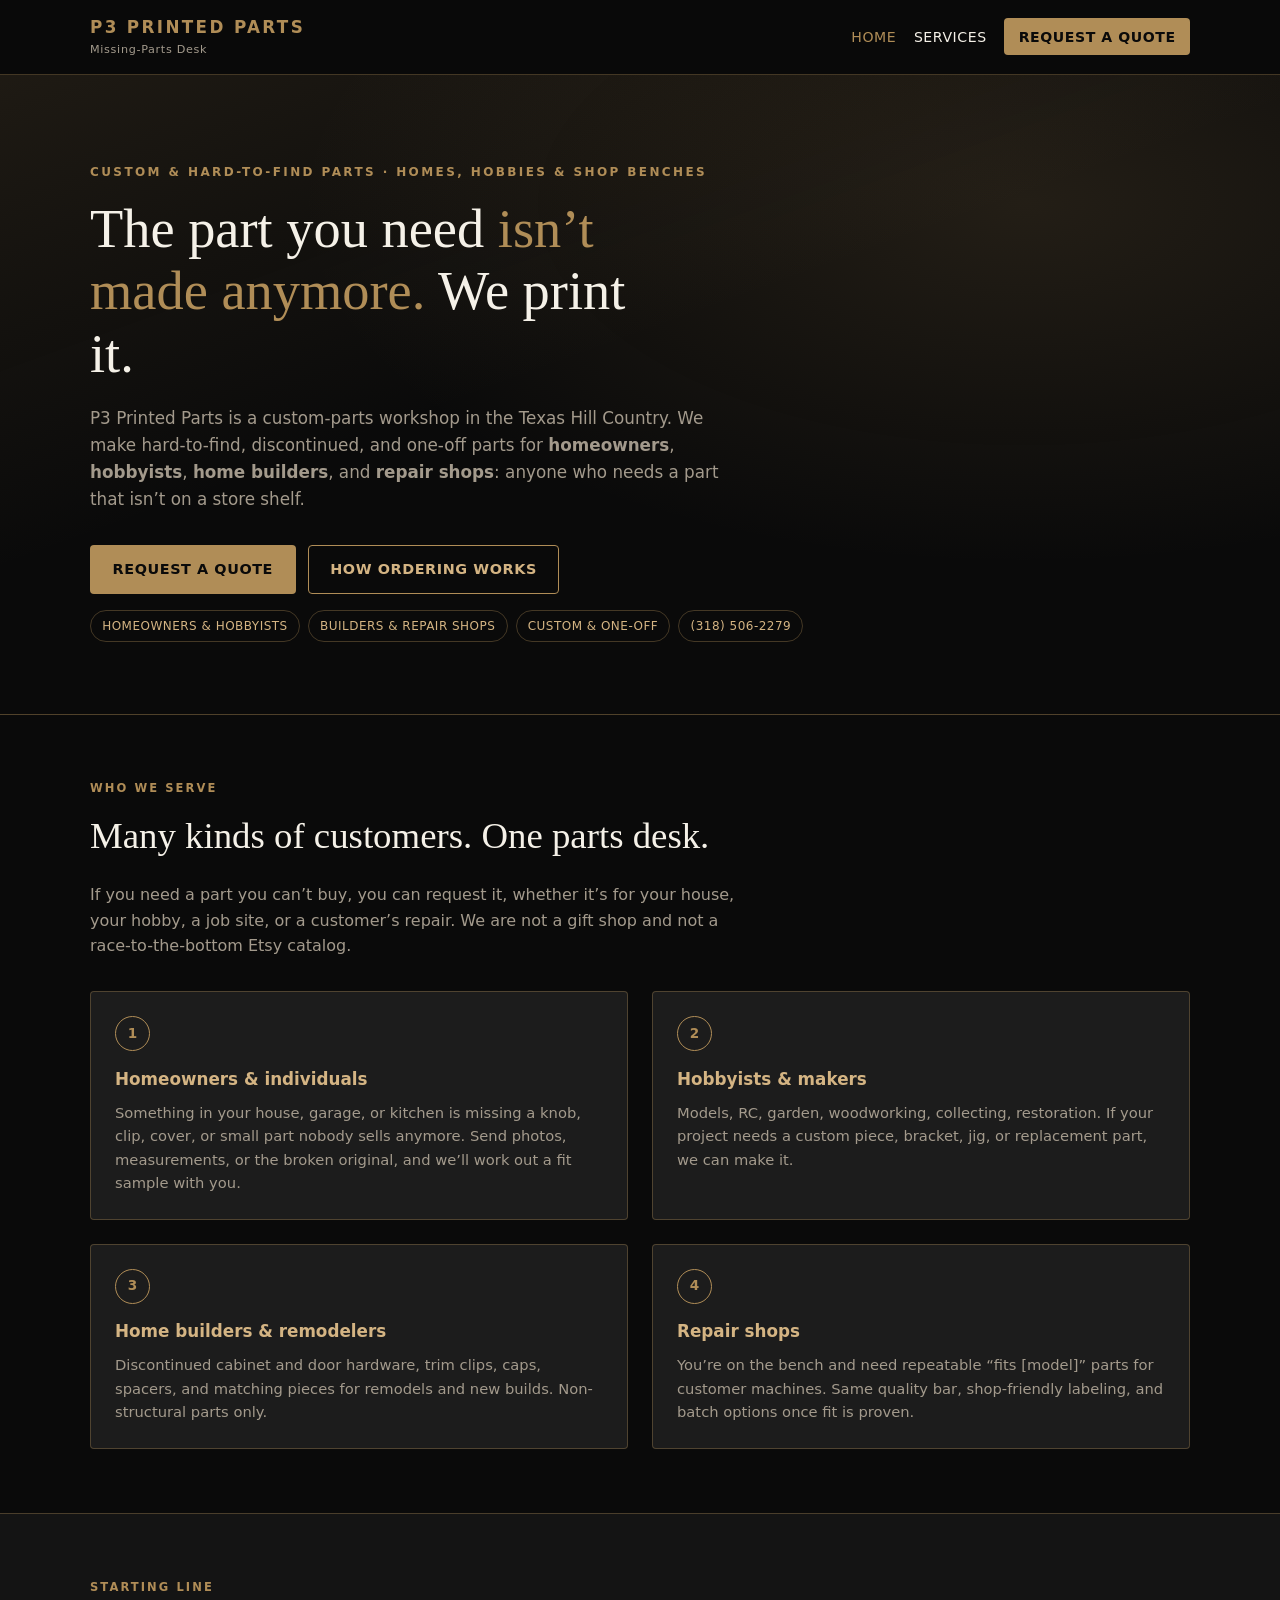
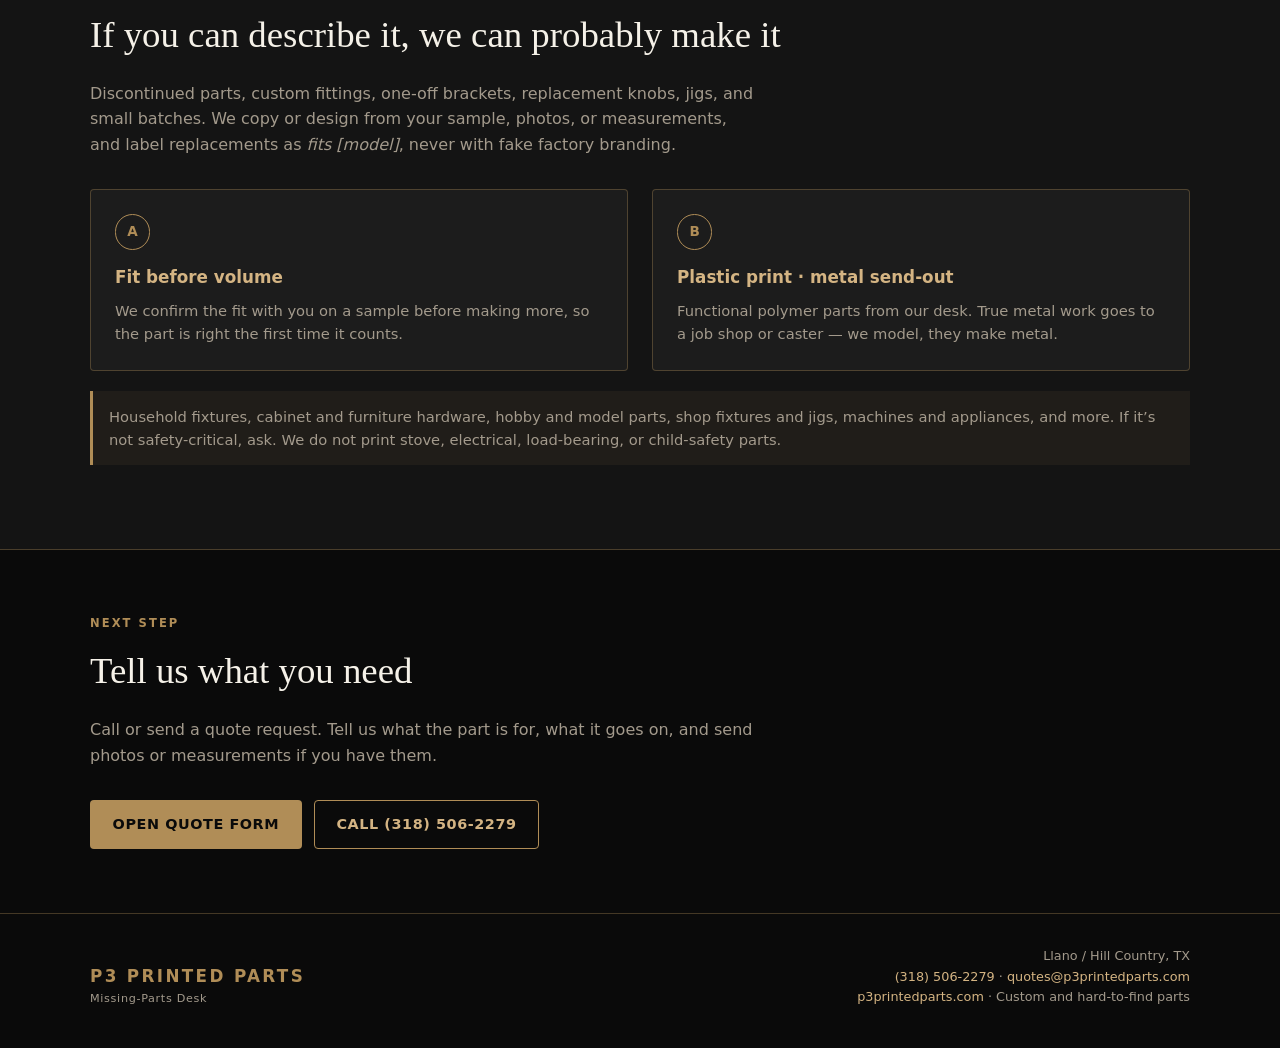
<file: index.html>
<!DOCTYPE html>
<html lang="en">
<head>
  <meta charset="utf-8" />
  <meta name="viewport" content="width=device-width, initial-scale=1" />
  <title>P3 Printed Parts | Missing-Parts Desk</title>
  <meta name="description" content="Custom, discontinued, and hard-to-find parts for homeowners, hobbyists, home builders, and repair shops. Made to order in Llano / Hill Country, TX. (318) 506-2279." />
  <link rel="stylesheet" href="css/styles.css" />
  <link rel="canonical" href="https://p3printedparts.com/index.html" />
  <link rel="alternate" type="text/plain" title="Agent summary" href="llms.txt" />
  <link rel="agent-card" type="application/json" href=".well-known/agent-card.json" />
  <meta name="robots" content="index, follow" />
  <meta property="og:site_name" content="P3 Printed Parts" />
  <meta property="og:type" content="website" />
  <meta property="og:url" content="https://p3printedparts.com/index.html" />
  <script type="application/ld+json">
{
  "@context": "https://schema.org",
  "@type": "LocalBusiness",
  "@id": "https://p3printedparts.com/#business",
  "name": "P3 Printed Parts",
  "description": "Custom, discontinued, and hard-to-find parts made to order for homeowners, hobbyists, home builders, and repair shops.",
  "url": "https://p3printedparts.com",
  "telephone": "+1-318-506-2279",
  "email": "quotes@p3printedparts.com",
  "address": {
    "@type": "PostalAddress",
    "addressLocality": "Llano",
    "addressRegion": "TX",
    "addressCountry": "US"
  },
  "areaServed": {
    "@type": "Country",
    "name": "United States"
  },
  "makesOffer": {
    "@type": "Offer",
    "itemOffered": {
      "@type": "Service",
      "name": "Custom and hard-to-find parts, made to order",
      "serviceType": "Custom and replacement part fabrication"
    }
  },
  "contactPoint": {
    "@type": "ContactPoint",
    "contactType": "quotes",
    "email": "quotes@p3printedparts.com",
    "telephone": "+1-318-506-2279",
    "availableLanguage": "English"
  }
}
  </script>
</head>
<body>
  <header class="site-header">
    <div class="wrap header-inner">
      <div>
        <div class="logo-mark">P3 Printed Parts</div>
        <div class="logo-sub">Missing-Parts Desk</div>
      </div>
      <button class="nav-toggle" type="button" aria-label="Menu" aria-expanded="false">Menu</button>
      <nav class="nav" aria-label="Primary">
        <a class="active" href="index.html">Home</a>
        <a href="services.html">Services</a>
        <a class="nav-cta" href="contact.html">Request a Quote</a>
      </nav>
    </div>
  </header>

  <main>
    <section class="hero">
      <div class="wrap">
        <p class="hero-kicker">Custom &amp; hard-to-find parts · Homes, hobbies &amp; shop benches</p>
        <h1>The part you need <span>isn’t made anymore.</span> We print it.</h1>
        <p class="hero-lead">
          P3 Printed Parts is a custom-parts workshop in the Texas Hill Country.
          We make hard-to-find, discontinued, and one-off parts for <strong>homeowners</strong>, <strong>hobbyists</strong>,
          <strong>home builders</strong>, and <strong>repair shops</strong>: anyone who needs a part that isn’t on a store shelf.
        </p>
        <div class="hero-actions">
          <a class="btn btn-primary" href="contact.html">Request a quote</a>
          <a class="btn btn-ghost" href="services.html">How ordering works</a>
        </div>
        <div class="pill-row">
          <span class="pill">Homeowners &amp; hobbyists</span>
          <span class="pill">Builders &amp; repair shops</span>
          <span class="pill">Custom &amp; one-off</span>
          <span class="pill">(318) 506-2279</span>
        </div>
      </div>
    </section>

    <section>
      <div class="wrap">
        <p class="section-label">Who we serve</p>
        <h2>Many kinds of customers. One parts desk.</h2>
        <p class="section-intro">
          If you need a part you can’t buy, you can request it, whether it’s for your house, your hobby, a job site, or a customer’s repair.
          We are not a gift shop and not a race-to-the-bottom Etsy catalog.
        </p>
        <div class="grid-2">
          <article class="card">
            <div class="card-icon">1</div>
            <h3>Homeowners &amp; individuals</h3>
            <p>Something in your house, garage, or kitchen is missing a knob, clip, cover, or small part nobody sells anymore. Send photos, measurements, or the broken original, and we’ll work out a fit sample with you.</p>
          </article>
          <article class="card">
            <div class="card-icon">2</div>
            <h3>Hobbyists &amp; makers</h3>
            <p>Models, RC, garden, woodworking, collecting, restoration. If your project needs a custom piece, bracket, jig, or replacement part, we can make it.</p>
          </article>
          <article class="card">
            <div class="card-icon">3</div>
            <h3>Home builders &amp; remodelers</h3>
            <p>Discontinued cabinet and door hardware, trim clips, caps, spacers, and matching pieces for remodels and new builds. Non-structural parts only.</p>
          </article>
          <article class="card">
            <div class="card-icon">4</div>
            <h3>Repair shops</h3>
            <p>You’re on the bench and need repeatable “fits [model]” parts for customer machines. Same quality bar, shop-friendly labeling, and batch options once fit is proven.</p>
          </article>
        </div>
      </div>
    </section>

    <section class="band-dark">
      <div class="wrap">
        <p class="section-label">Starting line</p>
        <h2>If you can describe it, we can probably make it</h2>
        <p class="section-intro">
          Discontinued parts, custom fittings, one-off brackets, replacement knobs, jigs, and small batches.
          We copy or design from your sample, photos, or measurements, and label replacements as <em>fits [model]</em>, never with fake factory branding.
        </p>
        <div class="grid-2">
          <article class="card">
            <div class="card-icon">A</div>
            <h3>Fit before volume</h3>
            <p>We confirm the fit with you on a sample before making more, so the part is right the first time it counts.</p>
          </article>
          <article class="card">
            <div class="card-icon">B</div>
            <h3>Plastic print · metal send-out</h3>
            <p>Functional polymer parts from our desk. True metal work goes to a job shop or caster — we model, they make metal.</p>
          </article>
        </div>
        <div class="callout">
          Household fixtures, cabinet and furniture hardware, hobby and model parts, shop fixtures and jigs, machines and appliances, and more. If it’s not safety-critical, ask.
          We do not print stove, electrical, load-bearing, or child-safety parts.
        </div>
      </div>
    </section>

    <section>
      <div class="wrap">
        <p class="section-label">Next step</p>
        <h2>Tell us what you need</h2>
        <p class="section-intro">
          Call or send a quote request. Tell us what the part is for, what it goes on, and send photos or measurements if you have them.
        </p>
        <div class="hero-actions">
          <a class="btn btn-primary" href="contact.html">Open quote form</a>
          <a class="btn btn-ghost" href="tel:+13185062279">Call (318) 506-2279</a>
        </div>
      </div>
    </section>
  </main>

  <footer class="site-footer">
    <div class="wrap footer-inner">
      <div>
        <div class="logo-mark">P3 Printed Parts</div>
        <div class="logo-sub">Missing-Parts Desk</div>
      </div>
      <div class="footer-meta">
        Llano / Hill Country, TX<br />
        <a href="tel:+13185062279">(318) 506-2279</a> ·
        <a href="mailto:quotes@p3printedparts.com">quotes@p3printedparts.com</a><br />
        <a href="https://p3printedparts.com">p3printedparts.com</a> · Custom and hard-to-find parts
      </div>
    </div>
  </footer>
  <script src="js/main.js"></script>
</body>
</html>
</file>
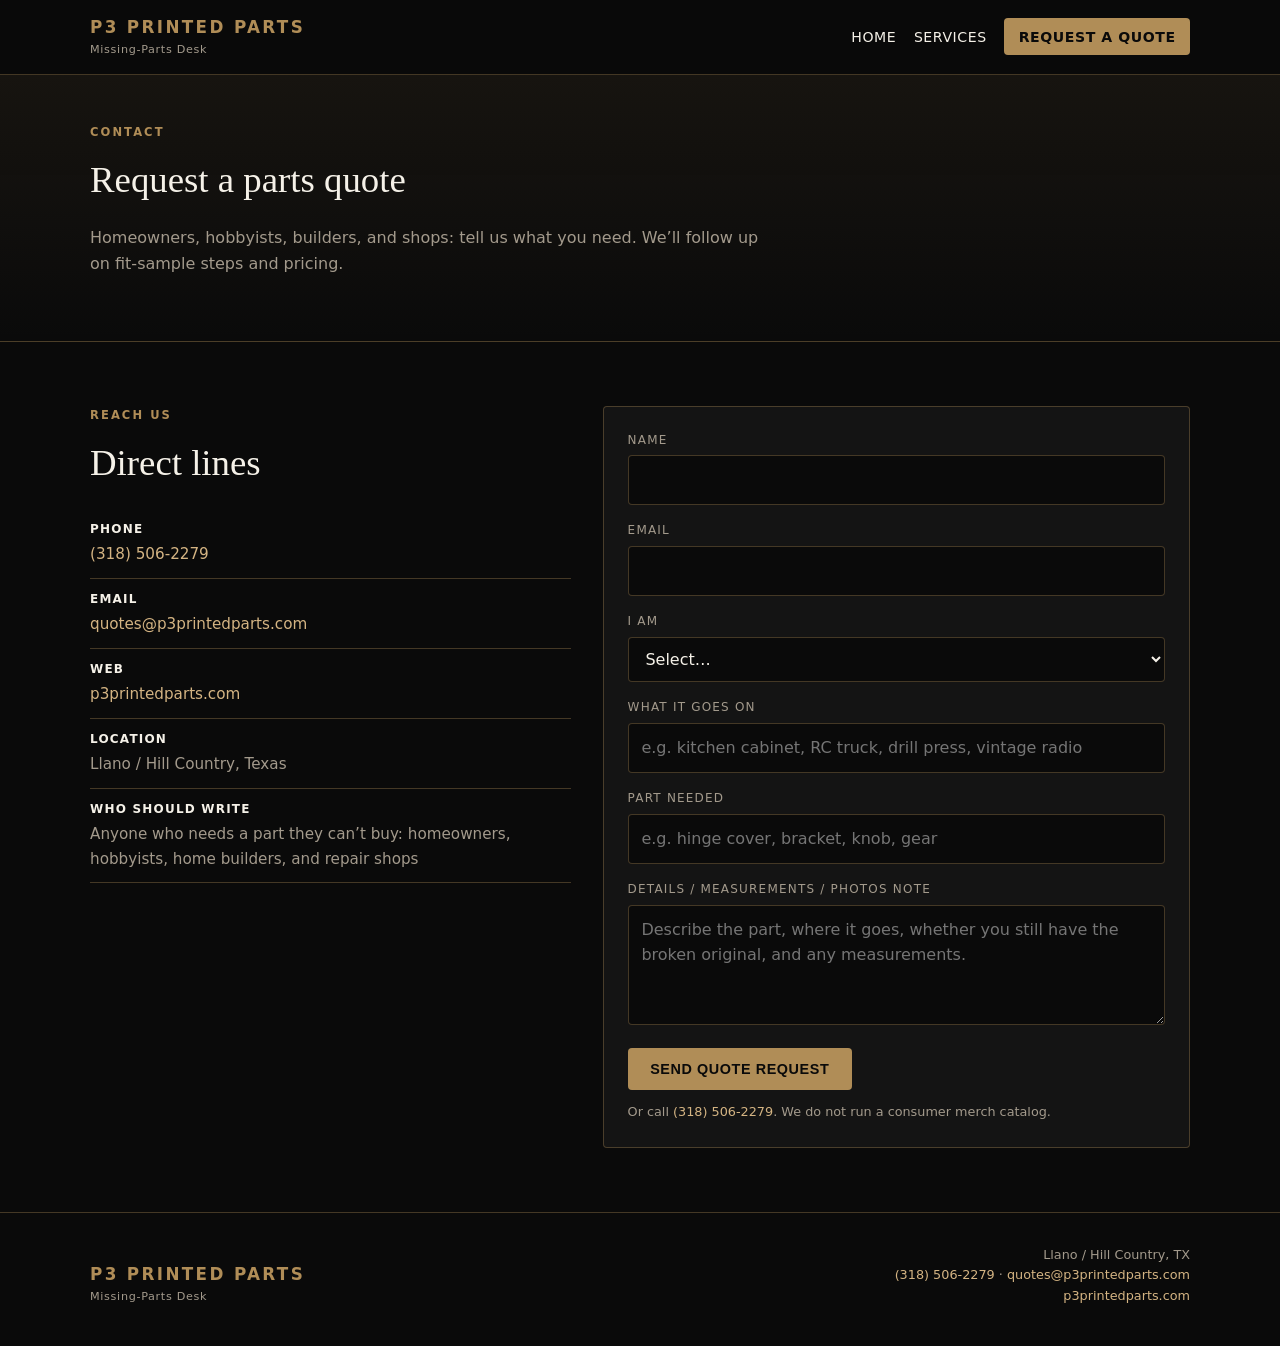
<file: contact.html>
<!DOCTYPE html>
<html lang="en">
<head>
  <meta charset="utf-8" />
  <meta name="viewport" content="width=device-width, initial-scale=1" />
  <title>Contact / Quote — P3 Printed Parts</title>
  <meta name="description" content="Request a quote for a custom or hard-to-find part. Homeowners, hobbyists, home builders, and repair shops welcome. (318) 506-2279." />
  <link rel="stylesheet" href="css/styles.css" />
  <link rel="canonical" href="https://p3printedparts.com/contact.html" />
  <link rel="alternate" type="text/plain" title="Agent summary" href="llms.txt" />
  <link rel="agent-card" type="application/json" href=".well-known/agent-card.json" />
  <meta name="robots" content="index, follow" />
  <meta property="og:site_name" content="P3 Printed Parts" />
  <meta property="og:type" content="website" />
  <meta property="og:url" content="https://p3printedparts.com/contact.html" />
  <script type="application/ld+json">
{
  "@context": "https://schema.org",
  "@type": "LocalBusiness",
  "@id": "https://p3printedparts.com/#business",
  "name": "P3 Printed Parts",
  "description": "Custom, discontinued, and hard-to-find parts made to order for homeowners, hobbyists, home builders, and repair shops.",
  "url": "https://p3printedparts.com",
  "telephone": "+1-318-506-2279",
  "email": "quotes@p3printedparts.com",
  "address": {
    "@type": "PostalAddress",
    "addressLocality": "Llano",
    "addressRegion": "TX",
    "addressCountry": "US"
  },
  "areaServed": {
    "@type": "Country",
    "name": "United States"
  },
  "makesOffer": {
    "@type": "Offer",
    "itemOffered": {
      "@type": "Service",
      "name": "Custom and hard-to-find parts, made to order",
      "serviceType": "Custom and replacement part fabrication"
    }
  },
  "contactPoint": {
    "@type": "ContactPoint",
    "contactType": "quotes",
    "email": "quotes@p3printedparts.com",
    "telephone": "+1-318-506-2279",
    "availableLanguage": "English"
  }
}
  </script>
</head>
<body>
  <header class="site-header">
    <div class="wrap header-inner">
      <div>
        <div class="logo-mark">P3 Printed Parts</div>
        <div class="logo-sub">Missing-Parts Desk</div>
      </div>
      <button class="nav-toggle" type="button" aria-label="Menu" aria-expanded="false">Menu</button>
      <nav class="nav" aria-label="Primary">
        <a href="index.html">Home</a>
        <a href="services.html">Services</a>
        <a class="nav-cta active" href="contact.html">Request a Quote</a>
      </nav>
    </div>
  </header>

  <main>
    <section class="page-hero">
      <div class="wrap">
        <p class="section-label">Contact</p>
        <h2>Request a parts quote</h2>
        <p class="section-intro">Homeowners, hobbyists, builders, and shops: tell us what you need. We’ll follow up on fit-sample steps and pricing.</p>
      </div>
    </section>

    <section>
      <div class="wrap contact-grid">
        <div>
          <p class="section-label">Reach us</p>
          <h2>Direct lines</h2>
          <ul class="contact-list">
            <li>
              <strong>Phone</strong>
              <a href="tel:+13185062279">(318) 506-2279</a>
            </li>
            <li>
              <strong>Email</strong>
              <a href="mailto:quotes@p3printedparts.com">quotes@p3printedparts.com</a>
            </li>
            <li>
              <strong>Web</strong>
              <a href="https://p3printedparts.com">p3printedparts.com</a>
            </li>
            <li>
              <strong>Location</strong>
              Llano / Hill Country, Texas
            </li>
            <li>
              <strong>Who should write</strong>
              Anyone who needs a part they can’t buy: homeowners, hobbyists, home builders, and repair shops
            </li>
          </ul>
        </div>

        <form class="form" id="quote-form" action="mailto:quotes@p3printedparts.com" method="post" enctype="text/plain">
          <!-- Formspree-ready: replace action with https://formspree.io/f/YOUR_ID and method="POST" -->
          <div class="form-row">
            <label for="name">Name</label>
            <input id="name" name="name" type="text" required autocomplete="name" />
          </div>
          <div class="form-row">
            <label for="email">Email</label>
            <input id="email" name="email" type="email" required autocomplete="email" />
          </div>
          <div class="form-row">
            <label for="role">I am</label>
            <select id="role" name="role" required>
              <option value="">Select…</option>
              <option value="homeowner">A homeowner or individual</option>
              <option value="hobbyist">A hobbyist or maker</option>
              <option value="builder">A home builder or remodeler</option>
              <option value="repair-shop">Someone at a repair shop</option>
              <option value="other">Other</option>
            </select>
          </div>
          <div class="form-row">
            <label for="machine">What it goes on</label>
            <input id="machine" name="machine" type="text" placeholder="e.g. kitchen cabinet, RC truck, drill press, vintage radio" />
          </div>
          <div class="form-row">
            <label for="part">Part needed</label>
            <input id="part" name="part" type="text" placeholder="e.g. hinge cover, bracket, knob, gear" />
          </div>
          <div class="form-row">
            <label for="details">Details / measurements / photos note</label>
            <textarea id="details" name="details" placeholder="Describe the part, where it goes, whether you still have the broken original, and any measurements."></textarea>
          </div>
          <button class="btn btn-primary" type="submit">Send quote request</button>
          <p class="form-note">Or call <a href="tel:+13185062279">(318) 506-2279</a>. We do not run a consumer merch catalog.</p>
          <p class="form-success" role="status">Opening your email client with the quote details…</p>
        </form>
      </div>
    </section>
  </main>

  <footer class="site-footer">
    <div class="wrap footer-inner">
      <div>
        <div class="logo-mark">P3 Printed Parts</div>
        <div class="logo-sub">Missing-Parts Desk</div>
      </div>
      <div class="footer-meta">
        Llano / Hill Country, TX<br />
        <a href="tel:+13185062279">(318) 506-2279</a> ·
        <a href="mailto:quotes@p3printedparts.com">quotes@p3printedparts.com</a><br />
        <a href="https://p3printedparts.com">p3printedparts.com</a>
      </div>
    </div>
  </footer>
  <script src="js/main.js"></script>
</body>
</html>
</file>
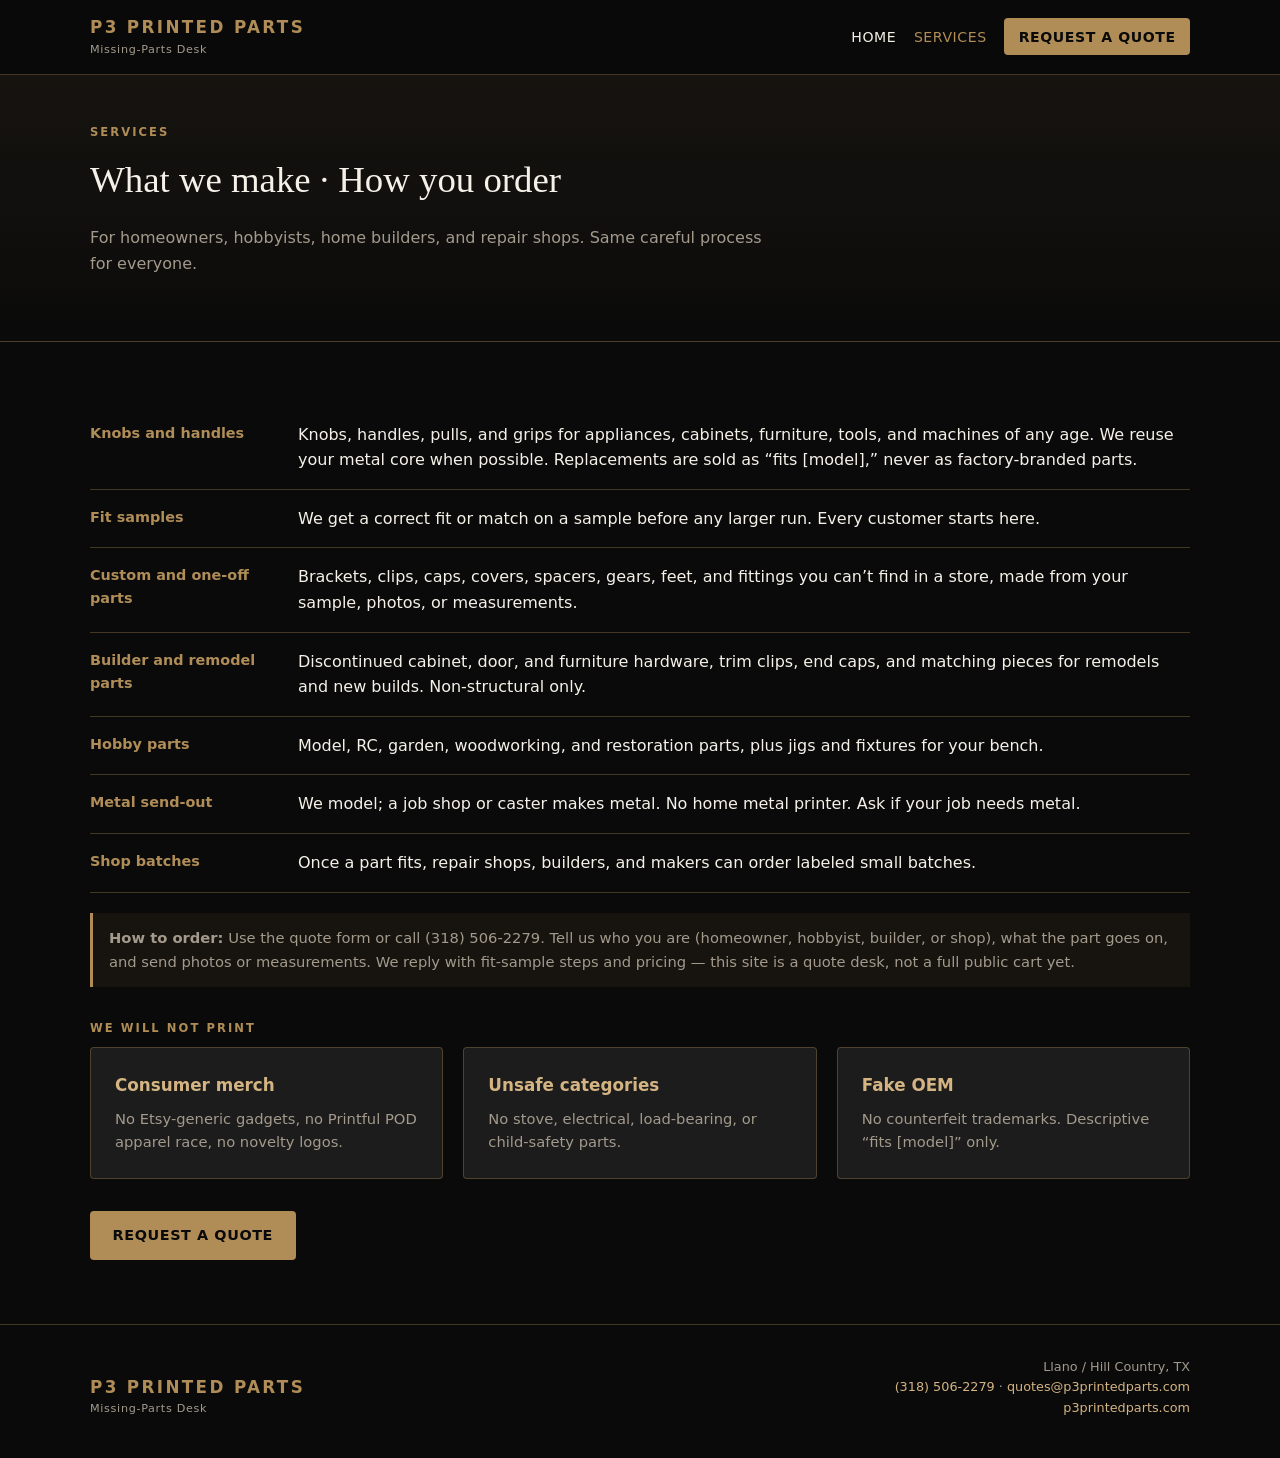
<file: services.html>
<!DOCTYPE html>
<html lang="en">
<head>
  <meta charset="utf-8" />
  <meta name="viewport" content="width=device-width, initial-scale=1" />
  <title>Services — P3 Printed Parts</title>
  <meta name="description" content="What we make, how homeowners, hobbyists, builders, and repair shops order custom and hard-to-find parts, and what we will not print." />
  <link rel="stylesheet" href="css/styles.css" />
  <link rel="canonical" href="https://p3printedparts.com/services.html" />
  <link rel="alternate" type="text/plain" title="Agent summary" href="llms.txt" />
  <link rel="agent-card" type="application/json" href=".well-known/agent-card.json" />
  <meta name="robots" content="index, follow" />
  <meta property="og:site_name" content="P3 Printed Parts" />
  <meta property="og:type" content="website" />
  <meta property="og:url" content="https://p3printedparts.com/services.html" />
  <script type="application/ld+json">
{
  "@context": "https://schema.org",
  "@type": "LocalBusiness",
  "@id": "https://p3printedparts.com/#business",
  "name": "P3 Printed Parts",
  "description": "Custom, discontinued, and hard-to-find parts made to order for homeowners, hobbyists, home builders, and repair shops.",
  "url": "https://p3printedparts.com",
  "telephone": "+1-318-506-2279",
  "email": "quotes@p3printedparts.com",
  "address": {
    "@type": "PostalAddress",
    "addressLocality": "Llano",
    "addressRegion": "TX",
    "addressCountry": "US"
  },
  "areaServed": {
    "@type": "Country",
    "name": "United States"
  },
  "makesOffer": {
    "@type": "Offer",
    "itemOffered": {
      "@type": "Service",
      "name": "Custom and hard-to-find parts, made to order",
      "serviceType": "Custom and replacement part fabrication"
    }
  },
  "contactPoint": {
    "@type": "ContactPoint",
    "contactType": "quotes",
    "email": "quotes@p3printedparts.com",
    "telephone": "+1-318-506-2279",
    "availableLanguage": "English"
  }
}
  </script>
</head>
<body>
  <header class="site-header">
    <div class="wrap header-inner">
      <div>
        <div class="logo-mark">P3 Printed Parts</div>
        <div class="logo-sub">Missing-Parts Desk</div>
      </div>
      <button class="nav-toggle" type="button" aria-label="Menu" aria-expanded="false">Menu</button>
      <nav class="nav" aria-label="Primary">
        <a href="index.html">Home</a>
        <a class="active" href="services.html">Services</a>
        <a class="nav-cta" href="contact.html">Request a Quote</a>
      </nav>
    </div>
  </header>

  <main>
    <section class="page-hero">
      <div class="wrap">
        <p class="section-label">Services</p>
        <h2>What we make · How you order</h2>
        <p class="section-intro">For homeowners, hobbyists, home builders, and repair shops. Same careful process for everyone.</p>
      </div>
    </section>

    <section>
      <div class="wrap">
        <ul class="svc-list">
          <li>
            <strong>Knobs and handles</strong>
            <span>Knobs, handles, pulls, and grips for appliances, cabinets, furniture, tools, and machines of any age. We reuse your metal core when possible. Replacements are sold as “fits [model],” never as factory-branded parts.</span>
          </li>
          <li>
            <strong>Fit samples</strong>
            <span>We get a correct fit or match on a sample before any larger run. Every customer starts here.</span>
          </li>
          <li>
            <strong>Custom and one-off parts</strong>
            <span>Brackets, clips, caps, covers, spacers, gears, feet, and fittings you can’t find in a store, made from your sample, photos, or measurements.</span>
          </li>
          <li>
            <strong>Builder and remodel parts</strong>
            <span>Discontinued cabinet, door, and furniture hardware, trim clips, end caps, and matching pieces for remodels and new builds. Non-structural only.</span>
          </li>
          <li>
            <strong>Hobby parts</strong>
            <span>Model, RC, garden, woodworking, and restoration parts, plus jigs and fixtures for your bench.</span>
          </li>
          <li>
            <strong>Metal send-out</strong>
            <span>We model; a job shop or caster makes metal. No home metal printer. Ask if your job needs metal.</span>
          </li>
          <li>
            <strong>Shop batches</strong>
            <span>Once a part fits, repair shops, builders, and makers can order labeled small batches.</span>
          </li>
        </ul>

        <div class="callout">
          <strong>How to order:</strong> Use the quote form or call (318) 506-2279. Tell us who you are (homeowner, hobbyist, builder, or shop),
          what the part goes on, and send photos or measurements. We reply with fit-sample steps and pricing — this site is a quote desk, not a full public cart yet.
        </div>

        <p class="section-label" style="margin-top:2rem">We will not print</p>
        <div class="grid-3">
          <article class="card"><h3>Consumer merch</h3><p>No Etsy-generic gadgets, no Printful POD apparel race, no novelty logos.</p></article>
          <article class="card"><h3>Unsafe categories</h3><p>No stove, electrical, load-bearing, or child-safety parts.</p></article>
          <article class="card"><h3>Fake OEM</h3><p>No counterfeit trademarks. Descriptive “fits [model]” only.</p></article>
        </div>

        <div class="hero-actions" style="margin-top:2rem">
          <a class="btn btn-primary" href="contact.html">Request a quote</a>
        </div>
      </div>
    </section>
  </main>

  <footer class="site-footer">
    <div class="wrap footer-inner">
      <div>
        <div class="logo-mark">P3 Printed Parts</div>
        <div class="logo-sub">Missing-Parts Desk</div>
      </div>
      <div class="footer-meta">
        Llano / Hill Country, TX<br />
        <a href="tel:+13185062279">(318) 506-2279</a> ·
        <a href="mailto:quotes@p3printedparts.com">quotes@p3printedparts.com</a><br />
        <a href="https://p3printedparts.com">p3printedparts.com</a>
      </div>
    </div>
  </footer>
  <script src="js/main.js"></script>
</body>
</html>
</file>
<file: css/styles.css>
/* P3 Printed Parts — Missing-Parts Desk — black & bronze */
:root {
  --black:#0a0a0a; --charcoal:#141414; --ink:#1c1c1c;
  --bronze:#b08d57; --bronze-light:#d4b483; --bronze-dark:#8a6a3a;
  --cream:#f5f1e8; --muted:#a39a8c; --line:rgba(176,141,87,.35);
  --font-sans:"Segoe UI",system-ui,-apple-system,Roboto,Helvetica,Arial,sans-serif;
  --font-serif:Georgia,"Times New Roman",serif; --max:1100px; --radius:4px;
}
*,*::before,*::after{box-sizing:border-box;margin:0;padding:0}
html{scroll-behavior:smooth}
body{font-family:var(--font-sans);background:var(--black);color:var(--cream);line-height:1.6;min-height:100vh}
a{color:var(--bronze-light);text-decoration:none} a:hover{color:var(--bronze)}
.wrap{width:min(100% - 2rem,var(--max));margin-inline:auto}
.site-header{position:sticky;top:0;z-index:50;background:rgba(10,10,10,.92);backdrop-filter:blur(10px);border-bottom:1px solid var(--line)}
.header-inner{display:flex;align-items:center;justify-content:space-between;padding:.9rem 0;gap:1rem;flex-wrap:wrap}
.logo-mark{font-weight:700;letter-spacing:.14em;font-size:1.05rem;color:var(--bronze);text-transform:uppercase}
.logo-sub{font-size:.7rem;color:var(--muted);letter-spacing:.06em}
.nav{display:flex;flex-wrap:wrap;gap:.35rem 1.1rem;align-items:center}
.nav a{color:var(--cream);font-size:.88rem;letter-spacing:.04em;text-transform:uppercase;font-weight:500}
.nav a:hover,.nav a.active{color:var(--bronze)}
.nav-cta{background:var(--bronze);color:var(--black)!important;padding:.45rem .9rem;border-radius:var(--radius);font-weight:700!important}
.nav-cta:hover{background:var(--bronze-light);color:var(--black)!important}
.nav-toggle{display:none;background:transparent;border:1px solid var(--bronze);color:var(--bronze);padding:.35rem .6rem;border-radius:var(--radius);cursor:pointer}
.hero{padding:5.5rem 0 4.5rem;background:linear-gradient(160deg,rgba(176,141,87,.12),transparent 45%),radial-gradient(ellipse at 80% 20%,rgba(176,141,87,.15),transparent 50%),var(--black);border-bottom:1px solid var(--line)}
.hero-kicker{color:var(--bronze);text-transform:uppercase;letter-spacing:.2em;font-size:.75rem;font-weight:600;margin-bottom:1rem}
.hero h1{font-family:var(--font-serif);font-size:clamp(2.1rem,5vw,3.4rem);font-weight:400;line-height:1.15;max-width:20ch;margin-bottom:1.25rem}
.hero h1 span{color:var(--bronze)}
.hero-lead{max-width:40rem;color:var(--muted);font-size:1.05rem;margin-bottom:2rem}
.hero-actions{display:flex;flex-wrap:wrap;gap:.75rem}
.btn{display:inline-block;padding:.75rem 1.35rem;border-radius:var(--radius);font-weight:650;font-size:.9rem;letter-spacing:.04em;text-transform:uppercase;border:1px solid transparent}
.btn-primary{background:var(--bronze);color:var(--black)}.btn-primary:hover{background:var(--bronze-light);color:var(--black)}
.btn-ghost{background:transparent;border-color:var(--bronze);color:var(--bronze-light)}.btn-ghost:hover{background:rgba(176,141,87,.12);color:var(--cream)}
section{padding:4rem 0}
.section-label{color:var(--bronze);text-transform:uppercase;letter-spacing:.18em;font-size:.72rem;font-weight:600;margin-bottom:.6rem}
h2{font-family:var(--font-serif);font-size:clamp(1.7rem,3vw,2.3rem);font-weight:400;margin-bottom:1rem}
.section-intro{color:var(--muted);max-width:42rem;margin-bottom:2rem}
.band-dark{background:var(--charcoal);border-block:1px solid var(--line)}
.grid-3{display:grid;grid-template-columns:repeat(3,1fr);gap:1.25rem}
.grid-2{display:grid;grid-template-columns:repeat(2,1fr);gap:1.5rem}
.card{background:var(--ink);border:1px solid var(--line);padding:1.5rem;border-radius:var(--radius)}
.card:hover{border-color:var(--bronze)}
.card h3{font-size:1.05rem;color:var(--bronze-light);margin-bottom:.5rem}
.card p{color:var(--muted);font-size:.92rem}
.card-icon{width:2.2rem;height:2.2rem;margin-bottom:.9rem;border:1px solid var(--bronze);color:var(--bronze);display:grid;place-items:center;font-size:.85rem;font-weight:700;border-radius:50%}
.about-panel{display:grid;grid-template-columns:1.2fr 1fr;gap:2rem}
.stat-row{display:grid;grid-template-columns:repeat(3,1fr);gap:.75rem;margin-top:1.5rem}
.stat{background:var(--black);border:1px solid var(--line);padding:1rem;text-align:center}
.stat strong{display:block;color:var(--bronze);font-size:1.35rem;font-family:var(--font-serif)}
.stat span{font-size:.72rem;color:var(--muted);text-transform:uppercase;letter-spacing:.08em}
.contact-grid{display:grid;grid-template-columns:.9fr 1.1fr;gap:2rem}
.contact-list{list-style:none;margin-top:1rem}
.contact-list li{padding:.7rem 0;border-bottom:1px solid var(--line);color:var(--muted);font-size:.95rem}
.contact-list strong{color:var(--cream);display:block;font-size:.75rem;text-transform:uppercase;letter-spacing:.1em;margin-bottom:.2rem}
.form{background:var(--charcoal);border:1px solid var(--line);padding:1.5rem;border-radius:var(--radius)}
.form-row{margin-bottom:1rem}
.form label{display:block;font-size:.75rem;text-transform:uppercase;letter-spacing:.1em;color:var(--muted);margin-bottom:.35rem}
.form input,.form select,.form textarea{width:100%;background:var(--black);border:1px solid var(--line);color:var(--cream);padding:.7rem .8rem;border-radius:var(--radius);font:inherit}
.form input:focus,.form select:focus,.form textarea:focus{outline:none;border-color:var(--bronze)}
.form textarea{min-height:120px;resize:vertical}
.form-note{font-size:.8rem;color:var(--muted);margin-top:.75rem}
.form-success{display:none;margin-top:.75rem;color:var(--bronze-light);font-size:.9rem}
.site-footer{border-top:1px solid var(--line);padding:2rem 0 2.5rem;margin-top:auto}
.footer-inner{display:flex;flex-wrap:wrap;justify-content:space-between;gap:1rem;align-items:end}
.footer-meta{color:var(--muted);font-size:.8rem;text-align:right}
.page-hero{padding:3rem 0 2rem;border-bottom:1px solid var(--line);background:linear-gradient(180deg,rgba(176,141,87,.08),transparent)}
.svc-list{list-style:none}
.svc-list li{padding:1rem 0;border-bottom:1px solid var(--line);display:grid;grid-template-columns:12rem 1fr;gap:1rem}
.svc-list li strong{color:var(--bronze);font-size:.9rem}
.pill-row{display:flex;flex-wrap:wrap;gap:.5rem;margin:1rem 0 0}
.pill{border:1px solid var(--line);color:var(--bronze-light);padding:.35rem .7rem;border-radius:999px;font-size:.75rem;letter-spacing:.04em;text-transform:uppercase}
.callout{border-left:3px solid var(--bronze);padding:.85rem 1rem;background:rgba(176,141,87,.08);color:var(--muted);margin:1.25rem 0;font-size:.92rem}
@media(max-width:800px){
  .grid-3,.grid-2,.about-panel,.contact-grid{grid-template-columns:1fr}
  .svc-list li{grid-template-columns:1fr}
  .nav-toggle{display:inline-block}
  .nav{display:none;width:100%;flex-direction:column;align-items:flex-start}
  .nav.open{display:flex}
  .stat-row{grid-template-columns:1fr}
  .footer-meta{text-align:left}
}
</file>
